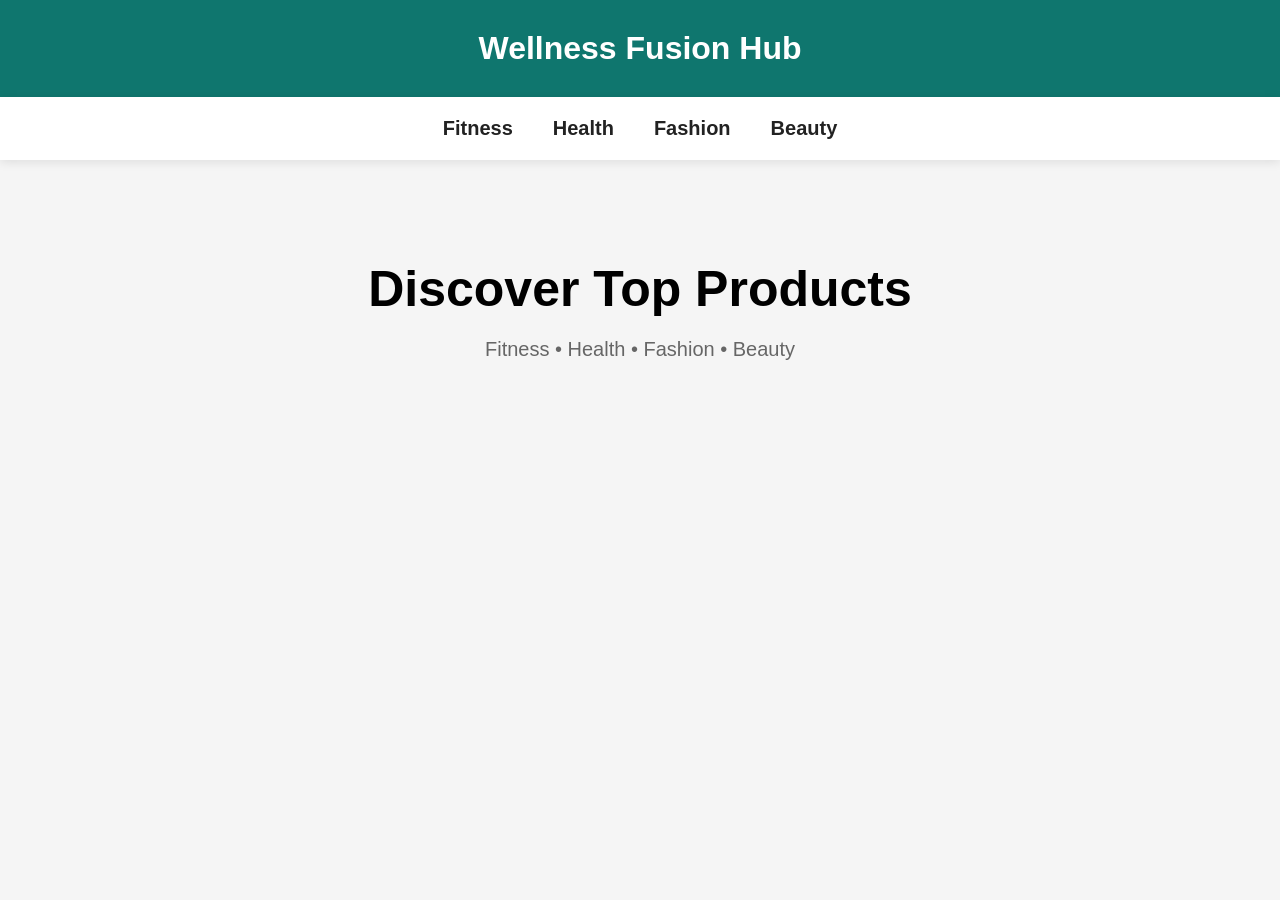
<file: index.html>
<!DOCTYPE html>
<html lang="en">
<head>
<meta charset="UTF-8">
<meta name="viewport" content="width=device-width, initial-scale=1.0">
<title>Wellness Fusion Hub</title>

<style>

*{
margin:0;
padding:0;
box-sizing:border-box;
font-family:Arial,sans-serif;
}

body{
background:#f5f5f5;
}

header{
background:#0f766e;
color:white;
text-align:center;
padding:30px;
}

nav{
background:white;
padding:20px;
display:flex;
justify-content:center;
gap:40px;
box-shadow:0 2px 10px rgba(0,0,0,.1);
}

nav a{
text-decoration:none;
color:#222;
font-size:20px;
font-weight:bold;
}

nav a:hover{
color:#0f766e;
}

.hero{
text-align:center;
padding:100px 20px;
}

.hero h1{
font-size:50px;
margin-bottom:20px;
}

.hero p{
font-size:20px;
color:#666;
}

</style>

</head>

<body>

<header>
<h1>Wellness Fusion Hub</h1>
</header>

<nav>
<a href="fitness.html">Fitness</a>
<a href="health.html">Health</a>
<a href="fashion.html">Fashion</a>
<a href="beauty.html">Beauty</a>
</nav>

<section class="hero">
<h1>Discover Top Products</h1>
<p>Fitness • Health • Fashion • Beauty</p>
</section>

</body>
</html>
</file>
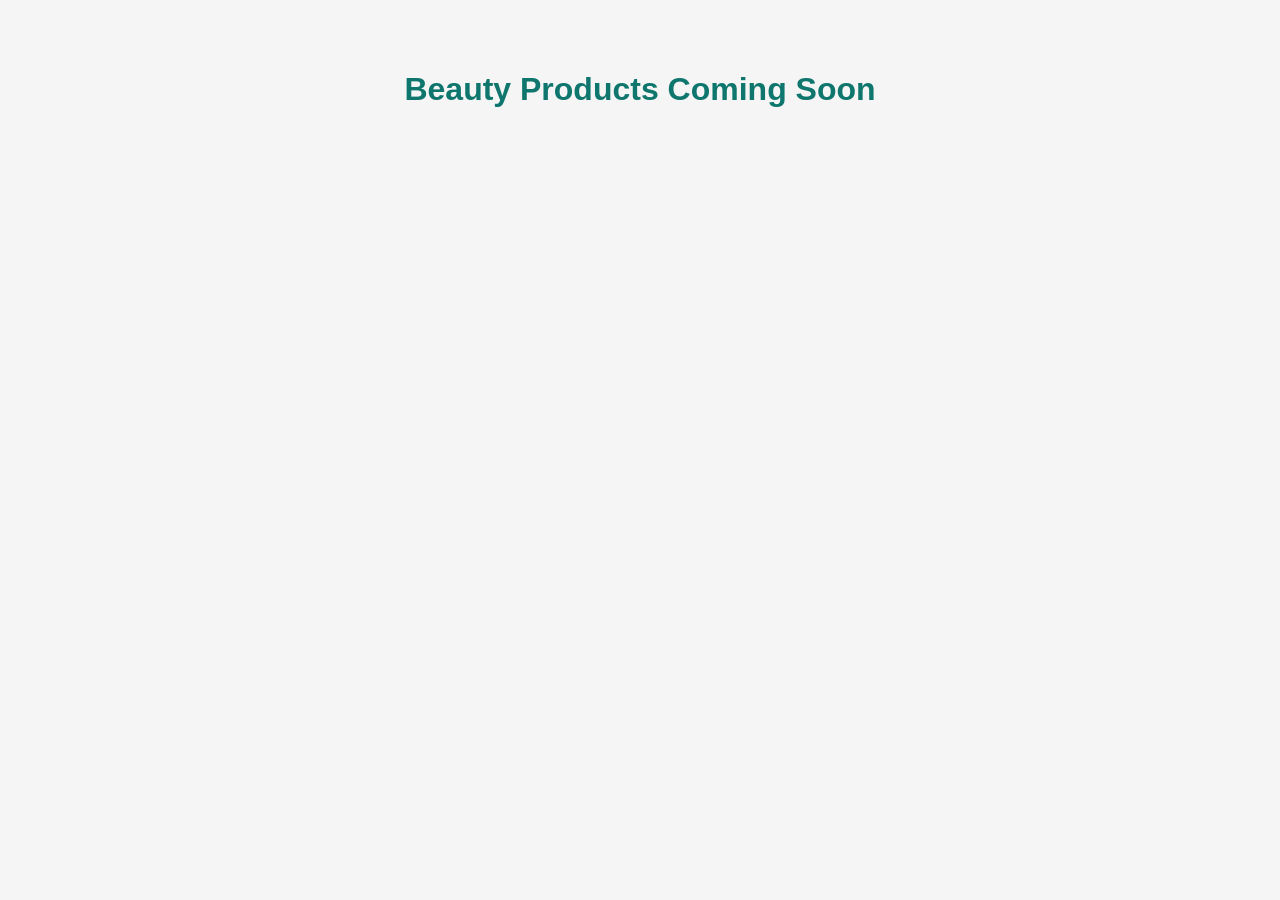
<file: beauty.html>
<!DOCTYPE html>
<html>
<head>
<title>Beauty Products</title>
<style>
body{font-family:Arial;background:#f5f5f5}
h1{text-align:center;padding:50px;color:#0f766e}
</style>
</head>
<body>
<h1>Beauty Products Coming Soon</h1>
</body>
</html>
</file>
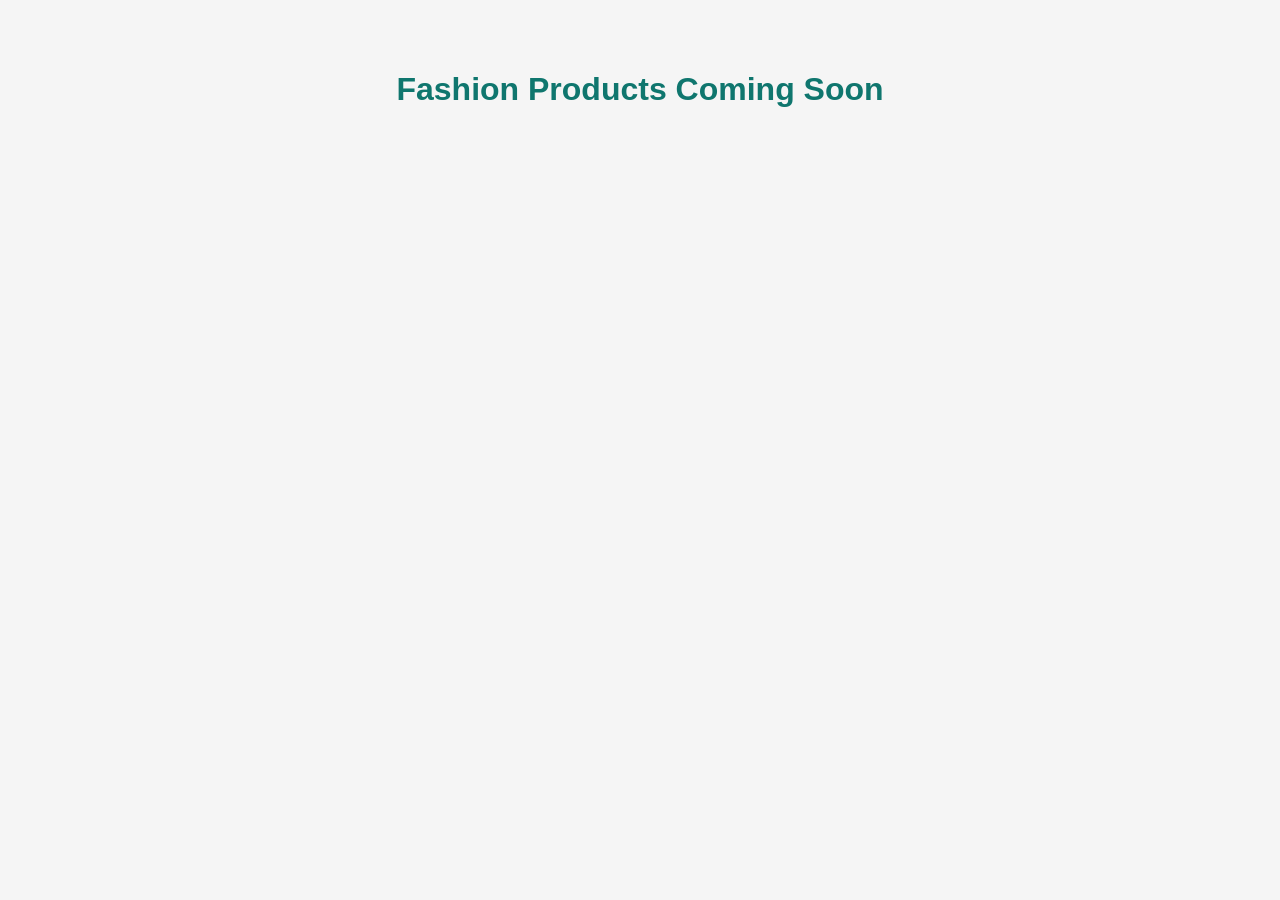
<file: fashion.html>
<!DOCTYPE html>
<html>
<head>
<title>Fashion Products</title>
<style>
body{font-family:Arial;background:#f5f5f5}
h1{text-align:center;padding:50px;color:#0f766e}
</style>
</head>
<body>
<h1>Fashion Products Coming Soon</h1>
</body>
</html>
</file>
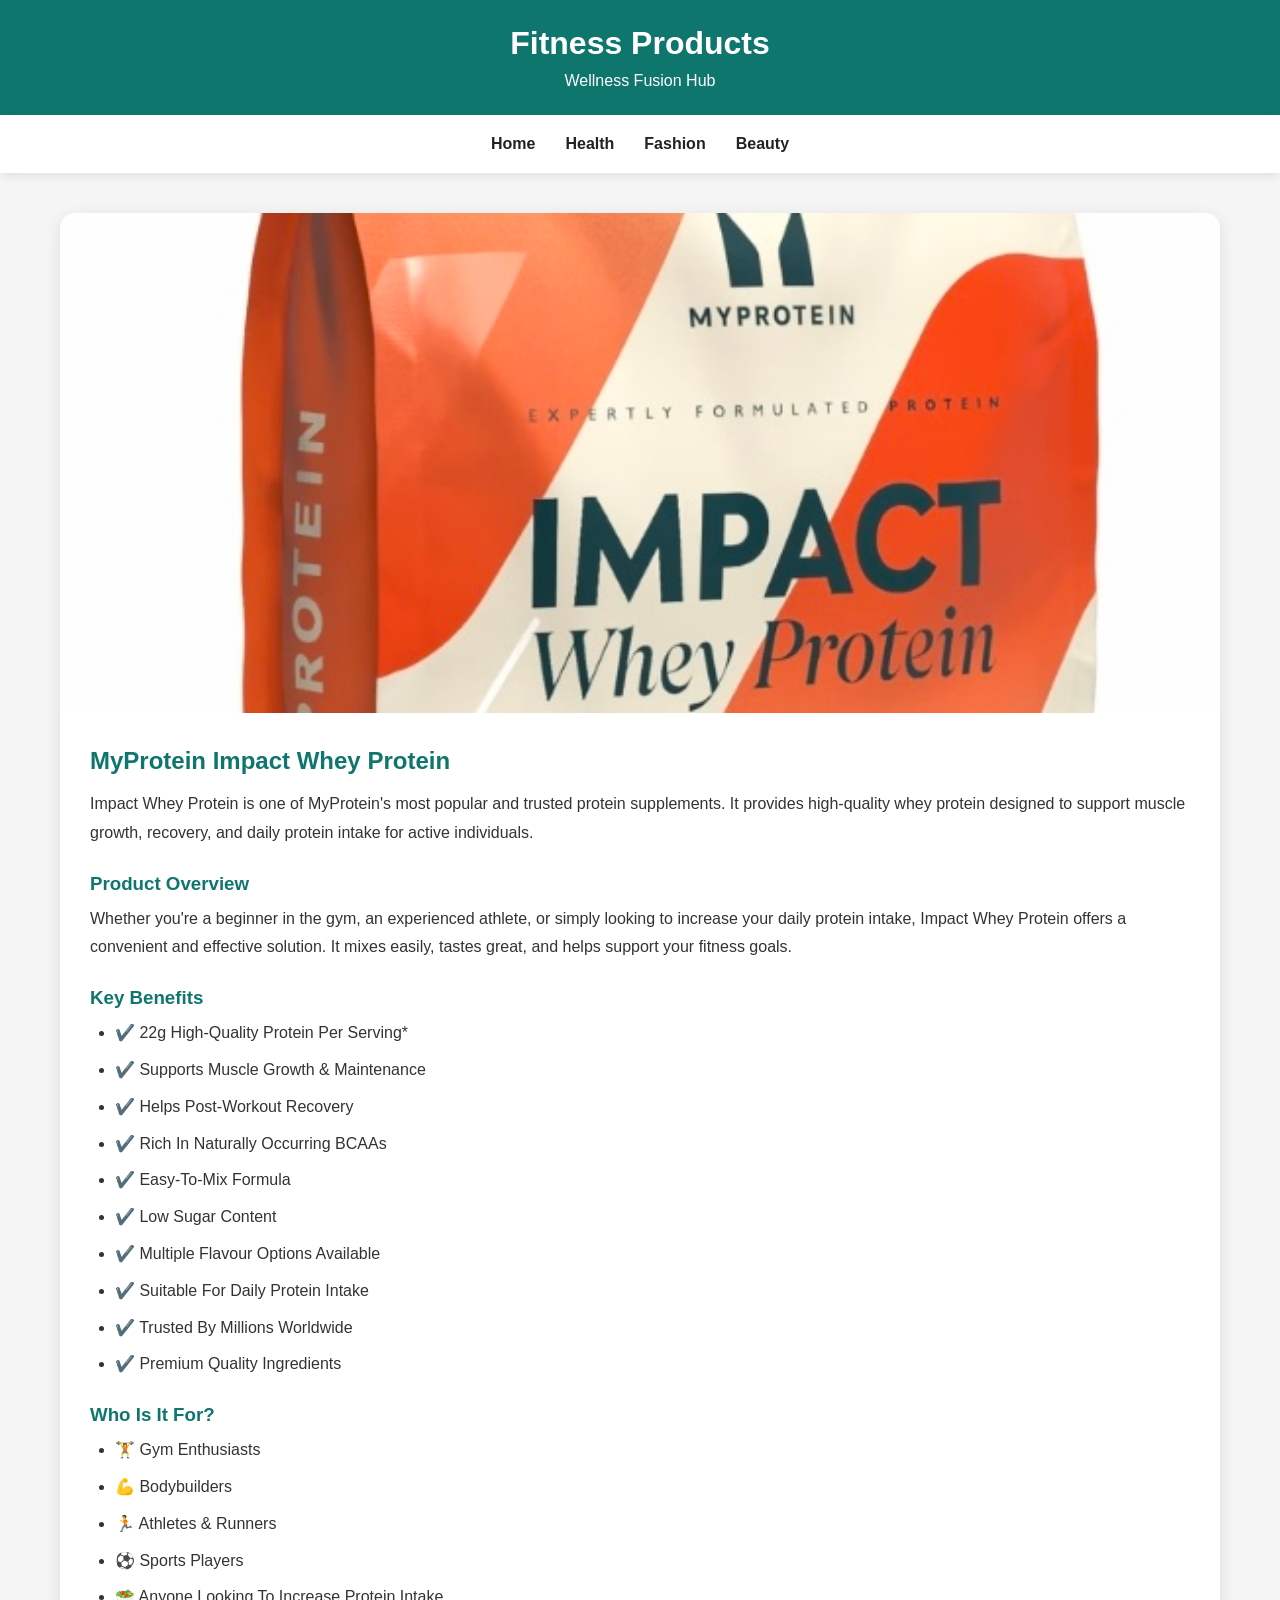
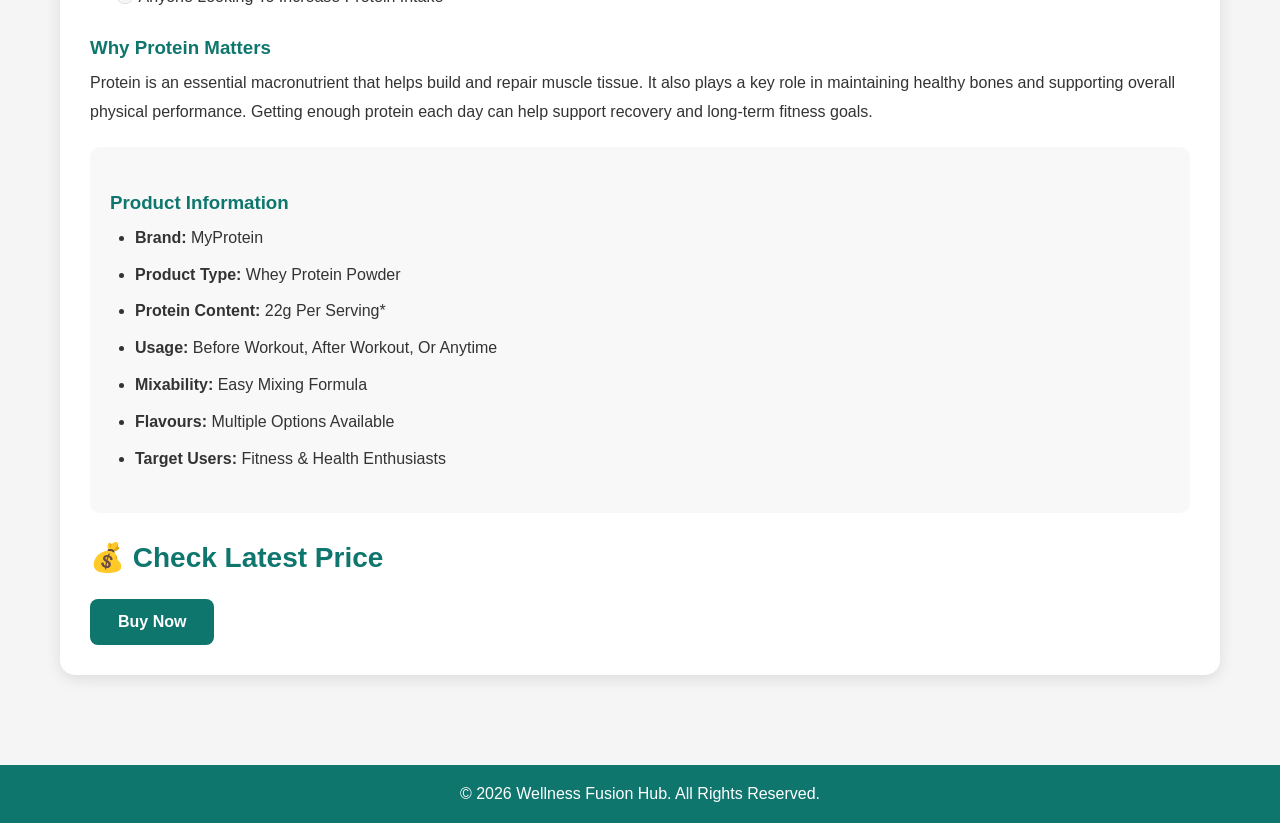
<file: fitness.html>
<!DOCTYPE html>
<html lang="en">
<head>
<meta charset="UTF-8">
<meta name="viewport" content="width=device-width, initial-scale=1.0">
<title>MyProtein Impact Whey Protein | Wellness Fusion Hub</title>

<style>

*{
margin:0;
padding:0;
box-sizing:border-box;
font-family:Arial,sans-serif;
}

body{
background:#f5f5f5;
color:#333;
}

header{
background:#0f766e;
color:white;
text-align:center;
padding:25px;
}

header h1{
margin-bottom:10px;
}

nav{
background:white;
padding:20px;
display:flex;
justify-content:center;
gap:30px;
box-shadow:0 2px 10px rgba(0,0,0,.1);
}

nav a{
text-decoration:none;
color:#222;
font-weight:bold;
transition:.3s;
}

nav a:hover{
color:#0f766e;
}

.container{
max-width:1200px;
margin:auto;
padding:40px 20px;
}

.card{
background:white;
border-radius:15px;
overflow:hidden;
box-shadow:0 4px 15px rgba(0,0,0,.1);
}

.card img{
width:100%;
max-height:500px;
object-fit:cover;
}

.content{
padding:30px;
}

.content h2{
color:#0f766e;
margin-bottom:15px;
}

.content h3{
margin-top:25px;
margin-bottom:10px;
color:#0f766e;
}

.content p{
line-height:1.8;
margin-bottom:15px;
}

.product-features{
padding-left:25px;
line-height:1.8;
margin-bottom:20px;
}

.product-features li{
margin-bottom:8px;
}

.price{
font-size:28px;
font-weight:bold;
color:#0f766e;
margin:20px 0;
}

.btn{
display:inline-block;
background:#0f766e;
color:white;
padding:14px 28px;
text-decoration:none;
border-radius:8px;
font-weight:bold;
transition:.3s;
}

.btn:hover{
background:#115e59;
}

.info-box{
background:#f8f8f8;
padding:20px;
border-radius:10px;
margin-top:20px;
}

footer{
background:#0f766e;
color:white;
text-align:center;
padding:20px;
margin-top:50px;
}

@media(max-width:768px){

nav{
flex-wrap:wrap;
gap:15px;
}

.content{
padding:20px;
}

.card img{
max-height:350px;
}

}

</style>
</head>

<body>

<header>
<h1>Fitness Products</h1>
<p>Wellness Fusion Hub</p>
</header>

<nav>
<a href="index.html">Home</a>
<a href="health.html">Health</a>
<a href="fashion.html">Fashion</a>
<a href="beauty.html">Beauty</a>
</nav>

<div class="container">

<div class="card">

<img
src="Screenshot_20260624_094125.jpg"
alt="MyProtein Impact Whey Protein">

<div class="content">

<h2>MyProtein Impact Whey Protein</h2>

<p>
Impact Whey Protein is one of MyProtein's most popular and trusted protein supplements. It provides high-quality whey protein designed to support muscle growth, recovery, and daily protein intake for active individuals.
</p>

<h3>Product Overview</h3>

<p>
Whether you're a beginner in the gym, an experienced athlete, or simply looking to increase your daily protein intake, Impact Whey Protein offers a convenient and effective solution. It mixes easily, tastes great, and helps support your fitness goals.
</p>

<h3>Key Benefits</h3>

<ul class="product-features">
<li>✔️ 22g High-Quality Protein Per Serving*</li>
<li>✔️ Supports Muscle Growth & Maintenance</li>
<li>✔️ Helps Post-Workout Recovery</li>
<li>✔️ Rich In Naturally Occurring BCAAs</li>
<li>✔️ Easy-To-Mix Formula</li>
<li>✔️ Low Sugar Content</li>
<li>✔️ Multiple Flavour Options Available</li>
<li>✔️ Suitable For Daily Protein Intake</li>
<li>✔️ Trusted By Millions Worldwide</li>
<li>✔️ Premium Quality Ingredients</li>
</ul>

<h3>Who Is It For?</h3>

<ul class="product-features">
<li>🏋️ Gym Enthusiasts</li>
<li>💪 Bodybuilders</li>
<li>🏃 Athletes & Runners</li>
<li>⚽ Sports Players</li>
<li>🥗 Anyone Looking To Increase Protein Intake</li>
</ul>

<h3>Why Protein Matters</h3>

<p>
Protein is an essential macronutrient that helps build and repair muscle tissue. It also plays a key role in maintaining healthy bones and supporting overall physical performance. Getting enough protein each day can help support recovery and long-term fitness goals.
</p>

<div class="info-box">

<h3>Product Information</h3>

<ul class="product-features">
<li><strong>Brand:</strong> MyProtein</li>
<li><strong>Product Type:</strong> Whey Protein Powder</li>
<li><strong>Protein Content:</strong> 22g Per Serving*</li>
<li><strong>Usage:</strong> Before Workout, After Workout, Or Anytime</li>
<li><strong>Mixability:</strong> Easy Mixing Formula</li>
<li><strong>Flavours:</strong> Multiple Options Available</li>
<li><strong>Target Users:</strong> Fitness & Health Enthusiasts</li>
</ul>

</div>

<p class="price">
💰 Check Latest Price
</p>

<a
href="https://tidd.ly/4xJpt4L"
target="_blank"
class="btn">
Buy Now
</a>

</div>
</div>

</div>

<footer>
© 2026 Wellness Fusion Hub. All Rights Reserved.
</footer>

</body>
</html>
</file>
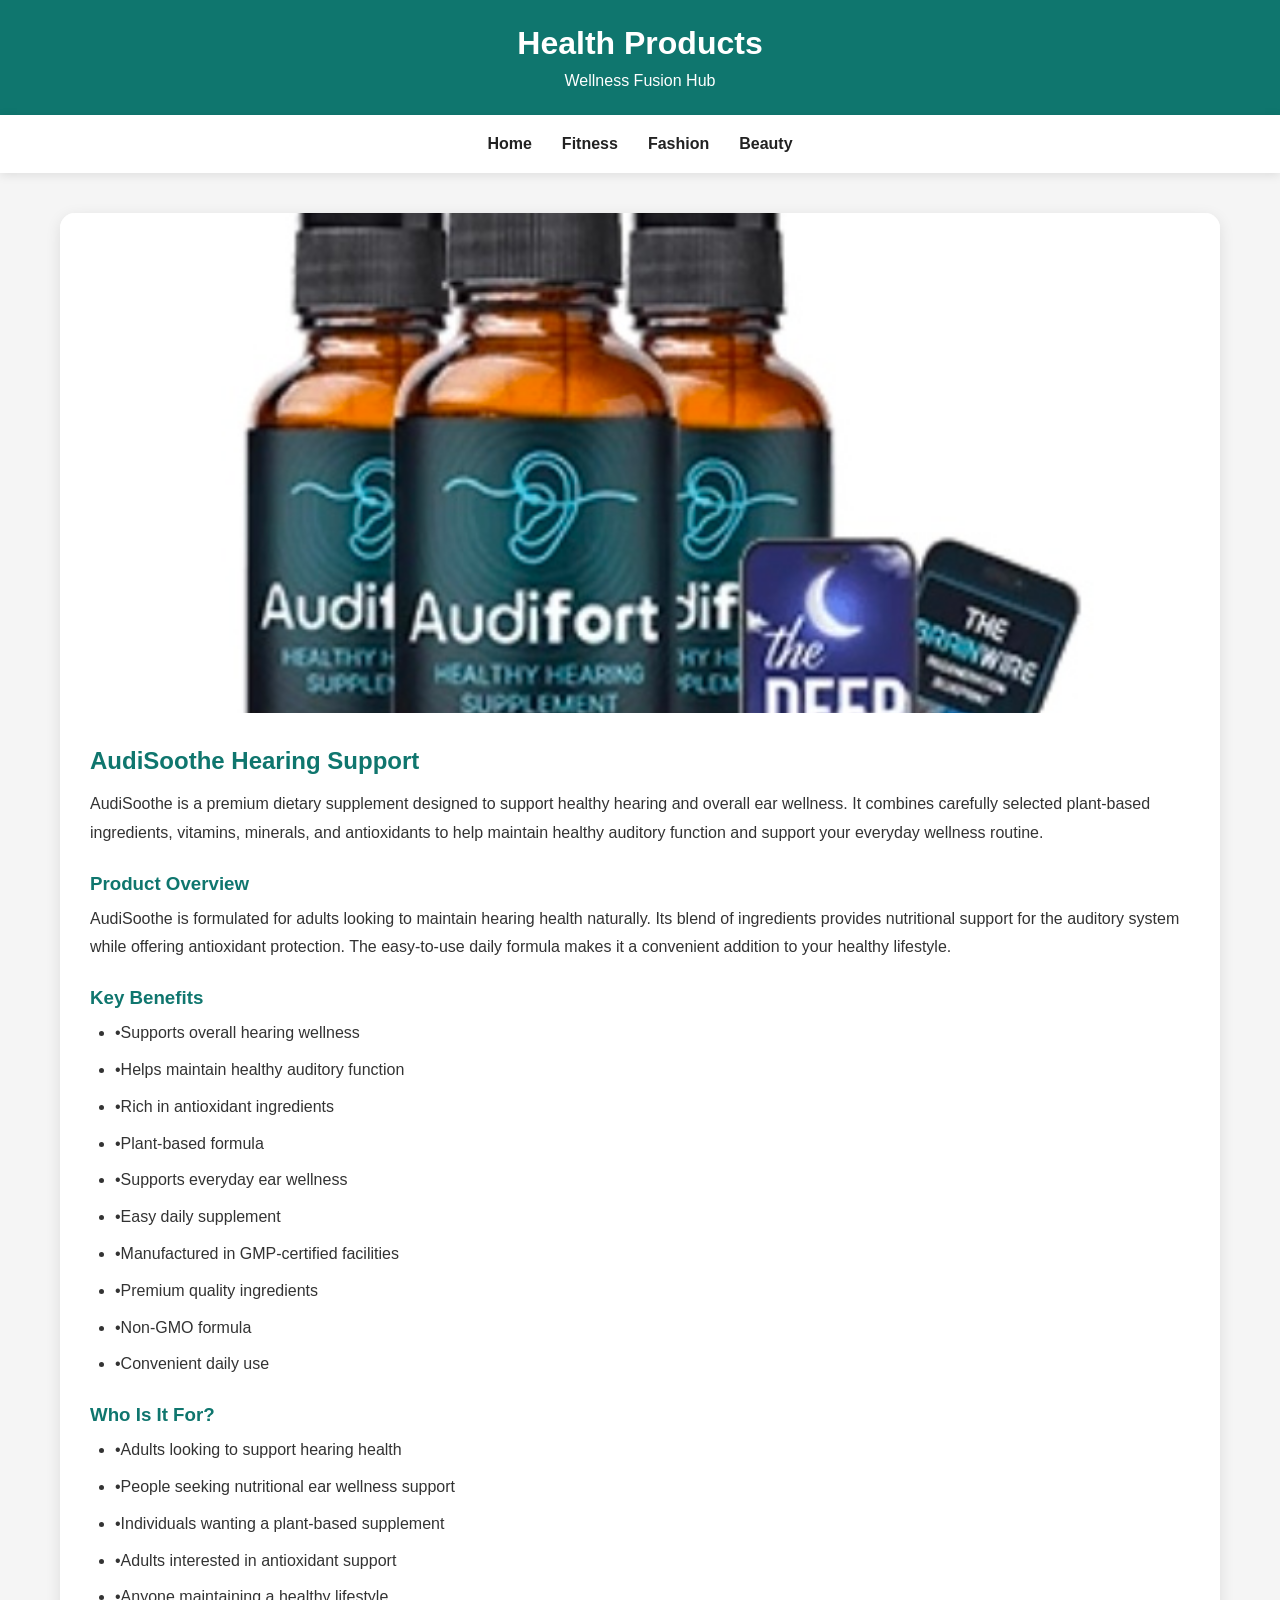
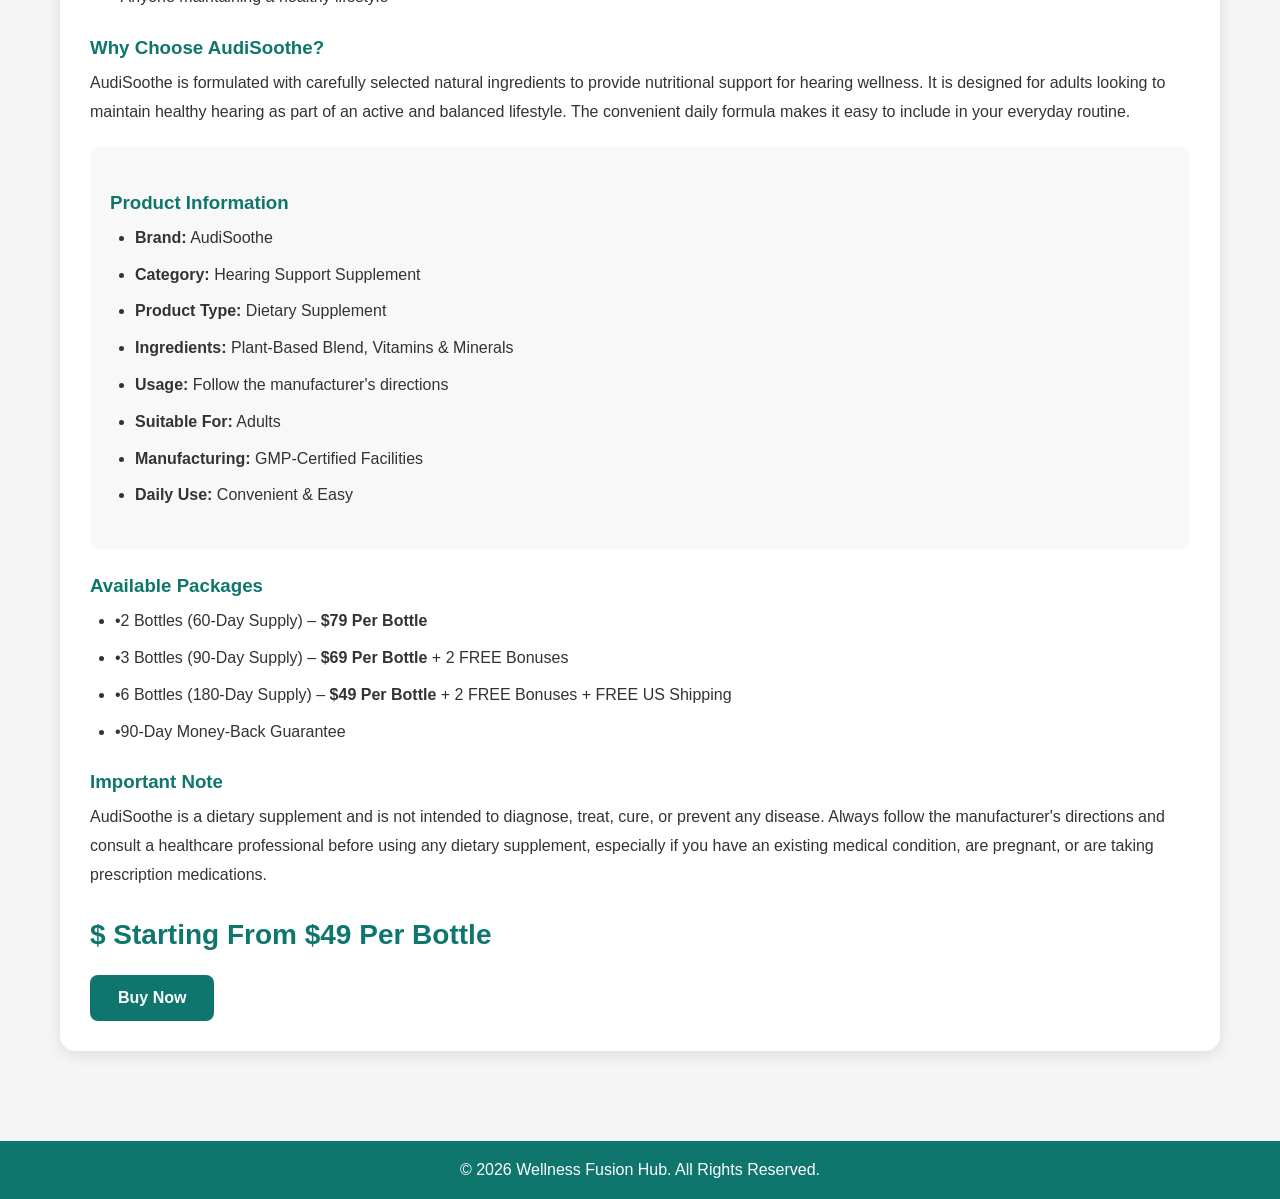
<file: health.html>
<!DOCTYPE html>
<html lang="en">
<head>
<meta charset="UTF-8">
<meta name="viewport" content="width=device-width, initial-scale=1.0">
<title>AudiSoothe Hearing Support | Wellness Fusion Hub</title>

<style>

*{
margin:0;
padding:0;
box-sizing:border-box;
font-family:Arial,sans-serif;
}

body{
background:#f5f5f5;
color:#333;
}

header{
background:#0f766e;
color:white;
text-align:center;
padding:25px;
}

header h1{
margin-bottom:10px;
}

nav{
background:white;
padding:20px;
display:flex;
justify-content:center;
gap:30px;
box-shadow:0 2px 10px rgba(0,0,0,.1);
}

nav a{
text-decoration:none;
color:#222;
font-weight:bold;
transition:.3s;
}

nav a:hover{
color:#0f766e;
}

.container{
max-width:1200px;
margin:auto;
padding:40px 20px;
}

.card{
background:white;
border-radius:15px;
overflow:hidden;
box-shadow:0 4px 15px rgba(0,0,0,.1);
}

.card img{
width:100%;
max-height:500px;
object-fit:cover;
}

.content{
padding:30px;
}

.content h2{
color:#0f766e;
margin-bottom:15px;
}

.content h3{
margin-top:25px;
margin-bottom:10px;
color:#0f766e;
}

.content p{
line-height:1.8;
margin-bottom:15px;
}

.product-features{
padding-left:25px;
line-height:1.8;
margin-bottom:20px;
}

.product-features li{
margin-bottom:8px;
}

.price{
font-size:28px;
font-weight:bold;
color:#0f766e;
margin:20px 0;
}

.btn{
display:inline-block;
background:#0f766e;
color:white;
padding:14px 28px;
text-decoration:none;
border-radius:8px;
font-weight:bold;
transition:.3s;
}

.btn:hover{
background:#115e59;
}

.info-box{
background:#f8f8f8;
padding:20px;
border-radius:10px;
margin-top:20px;
}

footer{
background:#0f766e;
color:white;
text-align:center;
padding:20px;
margin-top:50px;
}

@media(max-width:768px){

nav{
flex-wrap:wrap;
gap:15px;
}

.content{
padding:20px;
}

.card img{
max-height:350px;
}

}

</style>
</head>

<body>

<header>
<h1>Health Products</h1>
<p>Wellness Fusion Hub</p>
</header>

<nav>
<a href="index.html">Home</a>
<a href="fitness.html">Fitness</a>
<a href="fashion.html">Fashion</a>
<a href="beauty.html">Beauty</a>
</nav>

<div class="container">

<div class="card">

<img
src="Screenshot_20260625_211846.jpg"
alt="AudiSoothe Hearing Support">

<div class="content">

<h2>AudiSoothe Hearing Support</h2>

<p>
AudiSoothe is a premium dietary supplement designed to support healthy hearing and overall ear wellness. It combines carefully selected plant-based ingredients, vitamins, minerals, and antioxidants to help maintain healthy auditory function and support your everyday wellness routine.
</p>

<h3>Product Overview</h3>

<p>
AudiSoothe is formulated for adults looking to maintain hearing health naturally. Its blend of ingredients provides nutritional support for the auditory system while offering antioxidant protection. The easy-to-use daily formula makes it a convenient addition to your healthy lifestyle.
</p>

<h3>Key Benefits</h3>

<ul class="product-features">
<li>•Supports overall hearing wellness</li>
<li>•Helps maintain healthy auditory function</li>
<li>•Rich in antioxidant ingredients</li>
<li>•Plant-based formula</li>
<li>•Supports everyday ear wellness</li>
<li>•Easy daily supplement</li>
<li>•Manufactured in GMP-certified facilities</li>
<li>•Premium quality ingredients</li>
<li>•Non-GMO formula</li>
<li>•Convenient daily use</li>
</ul>

<h3>Who Is It For?</h3>

<ul class="product-features">
<li>•Adults looking to support hearing health</li>
<li>•People seeking nutritional ear wellness support</li>
<li>•Individuals wanting a plant-based supplement</li>
<li>•Adults interested in antioxidant support</li>
<li>•Anyone maintaining a healthy lifestyle</li>
</ul>
<h3>Why Choose AudiSoothe?</h3>

<p>
AudiSoothe is formulated with carefully selected natural ingredients to provide nutritional support for hearing wellness. It is designed for adults looking to maintain healthy hearing as part of an active and balanced lifestyle. The convenient daily formula makes it easy to include in your everyday routine.
</p>

<div class="info-box">

<h3>Product Information</h3>

<ul class="product-features">
<li><strong>Brand:</strong> AudiSoothe</li>
<li><strong>Category:</strong> Hearing Support Supplement</li>
<li><strong>Product Type:</strong> Dietary Supplement</li>
<li><strong>Ingredients:</strong> Plant-Based Blend, Vitamins & Minerals</li>
<li><strong>Usage:</strong> Follow the manufacturer's directions</li>
<li><strong>Suitable For:</strong> Adults</li>
<li><strong>Manufacturing:</strong> GMP-Certified Facilities</li>
<li><strong>Daily Use:</strong> Convenient & Easy</li>
</ul>

</div>

<h3>Available Packages</h3>

<ul class="product-features">
<li>•2 Bottles (60-Day Supply) – <strong>$79 Per Bottle</strong></li>
<li>•3 Bottles (90-Day Supply) – <strong>$69 Per Bottle</strong> + 2 FREE Bonuses</li>
<li>•6 Bottles (180-Day Supply) – <strong>$49 Per Bottle</strong> + 2 FREE Bonuses + FREE US Shipping</li>
<li>•90-Day Money-Back Guarantee</li>
</ul>

<h3>Important Note</h3>

<p>
AudiSoothe is a dietary supplement and is not intended to diagnose, treat, cure, or prevent any disease. Always follow the manufacturer's directions and consult a healthcare professional before using any dietary supplement, especially if you have an existing medical condition, are pregnant, or are taking prescription medications.
</p>

<p class="price">
$ Starting From <strong>$49 Per Bottle</strong>
</p>

<a
href="https://94b59kn3d4tliq1z31t5vq1zax.hop.clickbank.net"
target="_blank"
rel="noopener noreferrer"
class="btn">
Buy Now
</a>

</div>

</div>

</div>

<footer>
© 2026 Wellness Fusion Hub. All Rights Reserved.
</footer>

</body>
</html>
</file>
